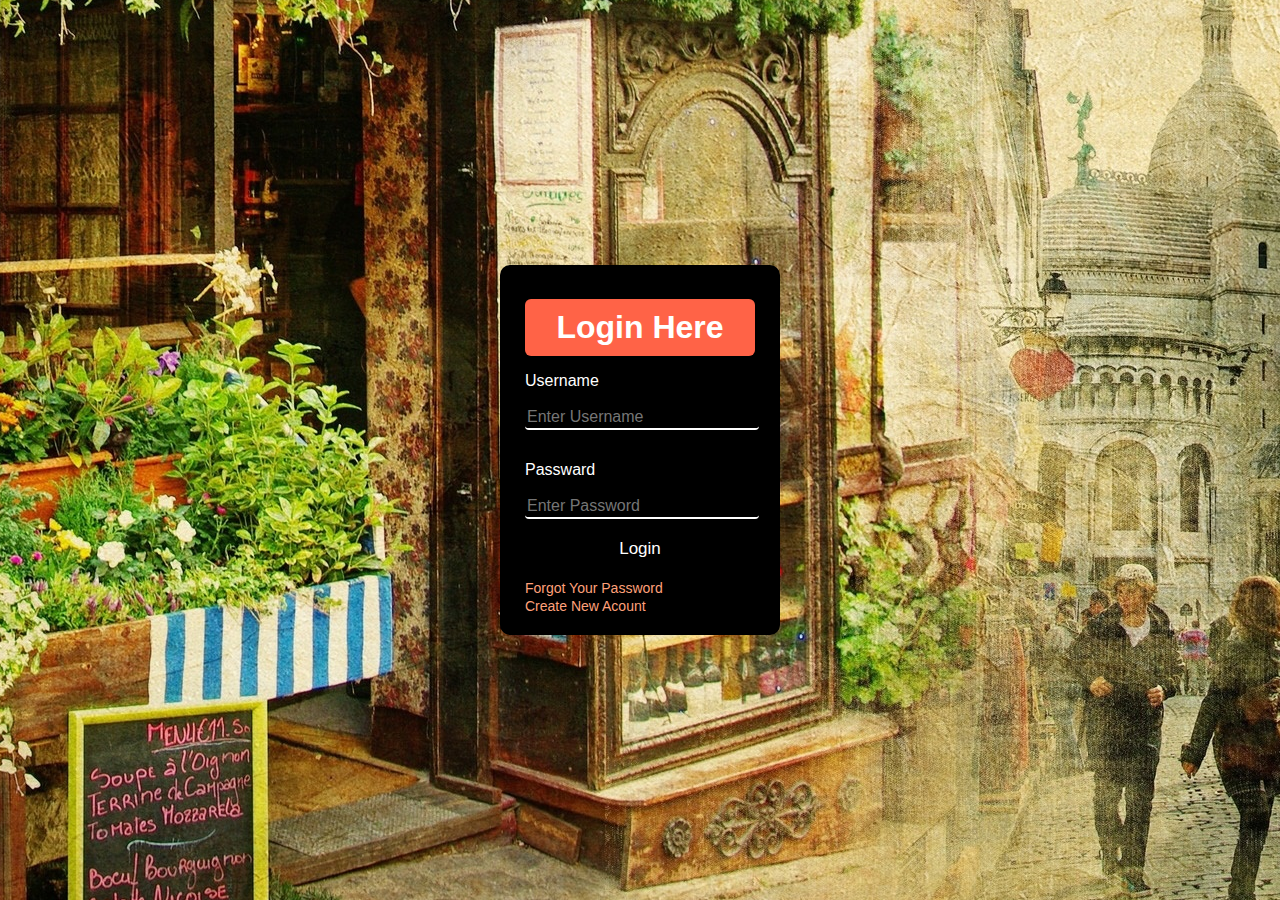
<file: Sign Up Project/index.html>
<!DOCTYPE html>
<html lang="en">

<head>
    <meta charset="UTF-8">
    <meta http-equiv="X-UA-Compatible" content="IE=edge">
    <meta name="viewport" content="width=device-width, initial-scale=1.0">
    <title>Login form</title>
    <link rel="stylesheet" href="style.css">
</head>
<body>
    <section class="login">
        <h1>Login Here</h1>
        <form>
            <p>Username</p>
            <input type="text" name="" placeholder="Enter Username">
            <p>Passward</p>
            <input type="text" name="" placeholder="Enter Password">
            <input type="submit" name="" value="Login"><br>

            <a href="#" class="forgot">Forgot Your Password</a><br>
            <a href="#">Create New Acount</a>
        </form>
    </section>
</body>

</html>
</file>
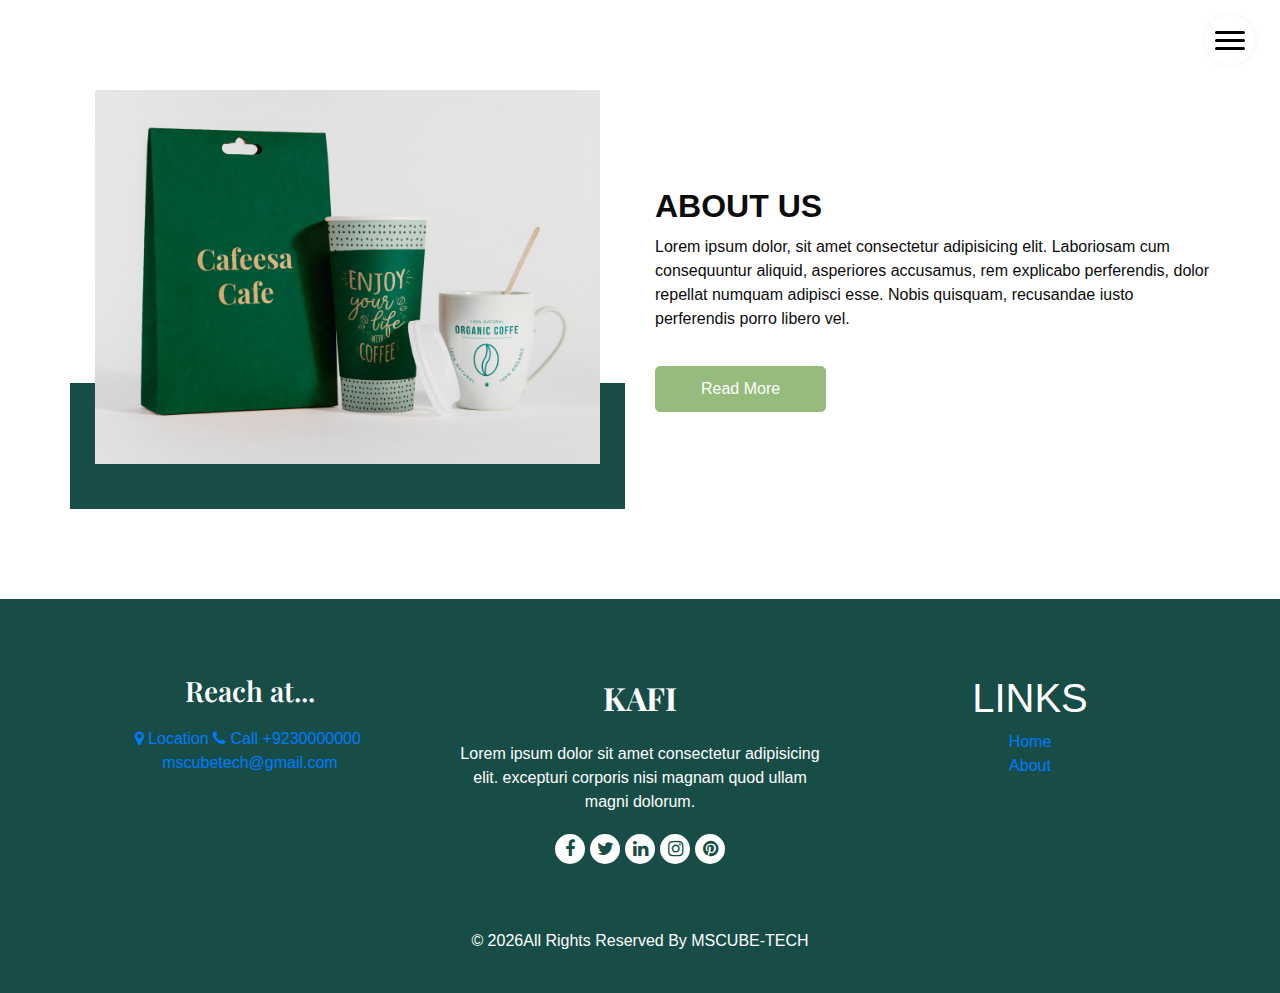
<file: KAFI- Project/about.html>
<!DOCTYPE html>
<html>

<head>
  <!-- Basic -->
  <meta charset="utf-8" />
  <meta http-equiv="X-UA-Compatible" content="IE=edge" />
  <!-- Mobile Metas -->
  <meta name="viewport" content="width=device-width, initial-scale=1, shrink-to-fit=no" />
  <!-- Site Metas -->
  <link rel="icon" href="images/favicon.png" type="image/gif"/>
  <title> KAFI | MSCUBE-TECH </title>

  <!-- bootstrap core css -->
  <link rel="stylesheet" type="text/css" href="css/bootstrap.css"/>
  <!-- font awesome style -->
  <link href="css/font-awesome.min.css" rel="stylesheet"/>
  <!-- Custom styles for this template -->
  <link href="css/style.css" rel="stylesheet"/>
  <!-- responsive style -->
  <link href="css/responsive.css" rel="stylesheet"/>

</head>

<body>

  <!-- header section start -->

  <header class="header_section">
    <a href="index.html" class="navbar-brand">
      <span>KAFI</span>
    </a>
    <div class="container-fluid">
      <nav class="navbar navbar-expand-lg custom_nav-container">
        <a href="index.html" class="navbar-brand">
          <span>KAFI</span>
        </a>
        <div class="" id="">
          <div class="custom_menu-btn">
            <button onclick="openNav()">
            <span class="s-1"></span>
            <span class="s-2"></span>
            <span class="s-3"></span>
          </button>
          <div class="overlay" id="myNav">
            <div class="overlay-content">
              <a href="index.html">Home</a>
              <a href="about.html">About</a>
              <a href="book.html">Book Table</a>
              <a href="testimonial.html">Testimonial</a>
            </div>
          </div>
          </div>
        </div>
      </nav>
    </div>
  </header>
  <!-- End of header section -->

 <!-- about section -->
 <section class="about_section layout_padding">
  <div class="container">
    <div class="row">
      <div class="col-md-6">
        <div class="img-box">
          <img src="images/about-img.jpg" alt="">

        </div>
      </div>
      <div class="col-md-6"><div class="detail-box">
        <div class="heading_container">
          <h2>About Us</h2>
        </div>
        <p>Lorem ipsum dolor, sit amet consectetur adipisicing elit. Laboriosam cum consequuntur aliquid, asperiores accusamus, rem explicabo perferendis, dolor repellat numquam adipisci esse. Nobis quisquam, recusandae iusto perferendis porro libero vel.

        </p>
        <a href="">Read More</a>
      </div></div>
    </div>
  </div>
</section>
<!-- End of about us page -->


  <!-- start of footer -->
  <footer class="footer_section">
    <div class="container">
      <div class="row">
        <div class="col-md-4 footer-col">
          <div class="footer_content">
            <h4>Reach at...</h4>
            <div class="contact_link_box">
              <a href=""><i class="fa fa-map-marker" aria-hidden="true"></i>
              <span>Location</span></a>
              <a href=""><i class="fa fa-phone" aria-hidden="true"></i>
              <span>Call +9230000000</span></a>
              <a href=""><i class="fa fa-envelop" aria-hidden="true"></i>
              <span>mscubetech@gmail.com</span></a>
            </div>
          </div>
        </div>
        <div class="col-md-4 footer-col">
          <div class="footer_detail">
            <a href="" class="footer-logo">
              KAFI
            </a>
            <p>Lorem ipsum dolor sit amet consectetur adipisicing elit.  excepturi corporis nisi magnam quod ullam magni dolorum.

            </p>
            <div class="footer_social">
              <a href=""><i class="fa fa-facebook" aria-hidden="true"></i></a>
              <a href=""><i class="fa fa-twitter" aria-hidden="true"></i></a>
              <a href=""><i class="fa fa-linkedin" aria-hidden="true"></i></a>
              <a href=""><i class="fa fa-instagram" aria-hidden="true"></i></a>
              <a href=""><i class="fa fa-pinterest" aria-hidden="true"></i></a>
            </div>
          </div>
        </div>
        <div class="col-md-4 footer-col">
          <div class="map_container">
            <div class="map">
              <div id="googleMap"> <h1>LINKS</h1>
                <a href=" ">Home</a><br>
                <a href=" ">About</a>
                
              </div>
            </div>
          </div>
        </div>
      </div>
      <div class="footer-info">
        <p>&copy; <span id="displayYear"></span>All Rights Reserved By
        <a href="#">MSCUBE-TECH</a></p>
      </div>
    </div>
  </footer>
  <!-- end of footer section -->
  
  

  <!-- jQery -->
  <script src="js/jquery-3.4.1.min.js"></script>
  <!-- bootstrap js -->
  <script src="js/bootstrap.js"></script>
  <!-- custom js -->
  <script src="js/custom.js"></script>


</body>

</html>
</file>
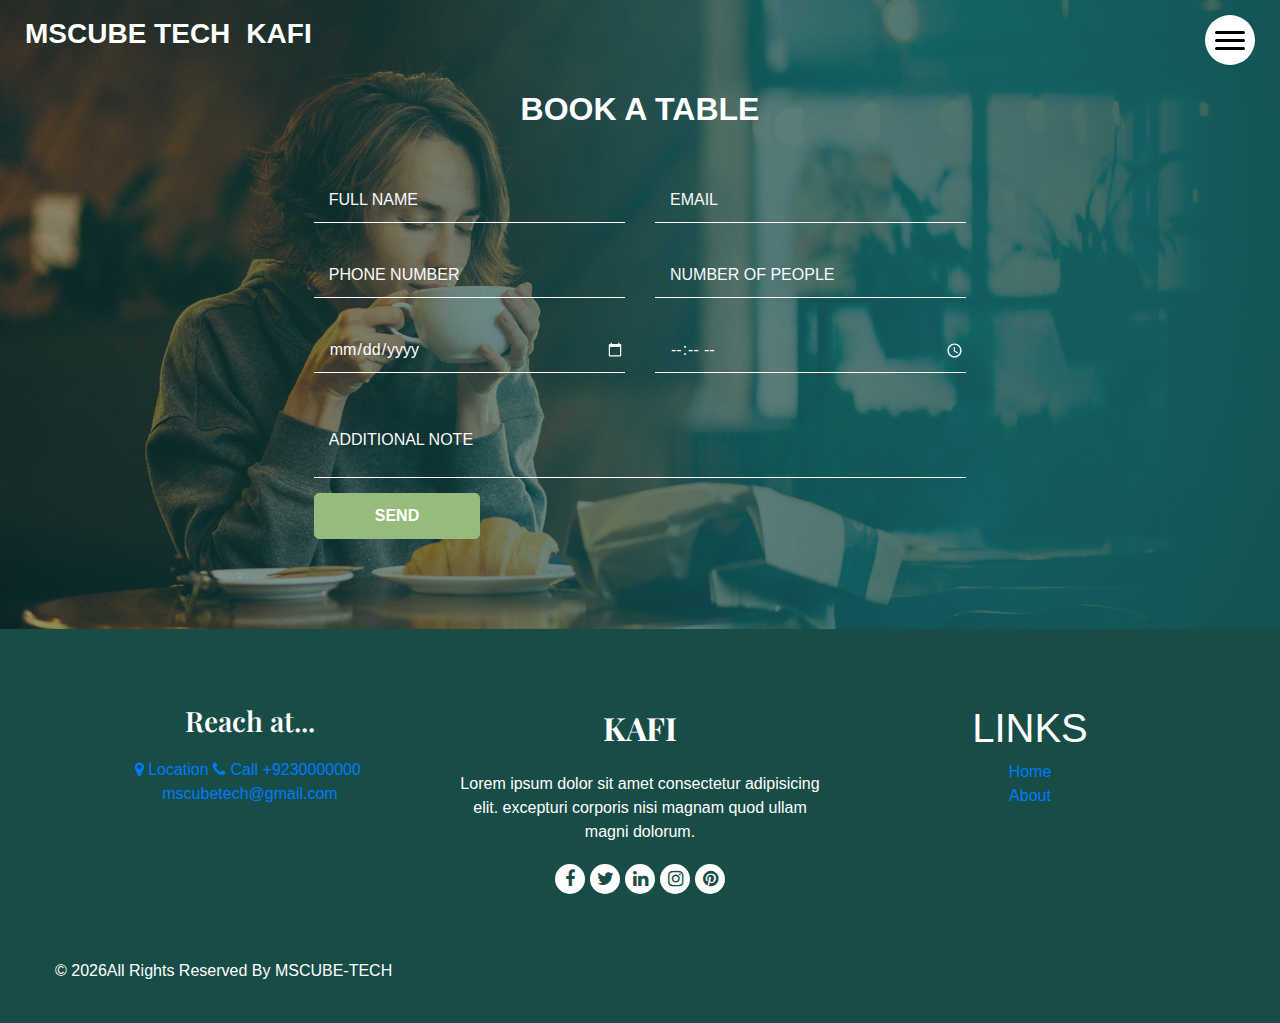
<file: KAFI- Project/book.html>
<!DOCTYPE html>
<html>

<head>
  <!-- Basic -->
  <meta charset="utf-8" />
  <meta http-equiv="X-UA-Compatible" content="IE=edge" />
  <!-- Mobile Metas -->
  <meta name="viewport" content="width=device-width, initial-scale=1, shrink-to-fit=no" />
  <!-- Site Metas -->
  <link rel="icon" href="images/favicon.png" type="image/gif" />
  <title> KAFI| MSCUBE-TECH </title>

  <!-- bootstrap core css -->
  <link rel="stylesheet" type="text/css" href="css/bootstrap.css" />
  <!-- font awesome style -->
  <link href="css/font-awesome.min.css" rel="stylesheet" />
  <!-- Custom styles for this template -->
  <link href="css/style.css" rel="stylesheet" />
  <!-- responsive style -->
  <link href="css/responsive.css" rel="stylesheet" />

</head>

<body>

 <!-- header section start -->

 <header class="header_section">
  <div class="container-fluid">
    <nav class="navbar navbar-expand-lg custom_nav-container">
      <a href="index.html" class="navbar-brand">
        <span>MSCUBE TECH</span>
      </a>
      <div class="" id="">
        <a href="index.html" class="navbar-brand">
          <span>KAFI</span>
        </a>
        <div class="custom_menu-btn">
          <button onclick="openNav()">
          <span class="s-1"></span>
          <span class="s-2"></span>
          <span class="s-3"></span>
        </button>
        <div class="overlay" id="myNav">
          <div class="overlay-content">
            <a href="index.html">Home</a>
            <a href="about.html">About</a>
            <a href="book.html">Book Table</a>
            <a href="testimonial.html">Testimonial</a>
          </div>
        </div>
        </div>
      </div>
    </nav>
  </div>
</header>
<!-- End of header section -->

<!-- contact section -->
<section class="contact_section layout_padding">
  <div class="contact_bg_box">
    <img src="images/contact-bg.jpg" alt="">
  </div>
  <div class="container">
    <div class="heading_container heading_center">
      <h2>Book A Table</h2>
    </div> 
    <div class="">
      <div class="row">
        <div class="col-md-7 mx-auto">
          <form action="">
            <div class="contact_form-container">
              <div class="row">
                <div class="col-sm-6">
                  <input type="text" placeholder="Full Name">
                </div>
                <div class="col-sm-6">
                  <input type="text" placeholder="Email">
                </div>
              </div>
              <div class="row">
                <div class="col-sm-6">
                  <input type="number" placeholder="Phone Number" />
                </div>
                <div class="col-sm-6">
                  <input type="number" placeholder="Number of People" />
                </div> 
              </div>
              <div class="row">
                <div class="col-sm-6">
                  <input type="date" placeholder="Select date" />
                </div>
                <div class="col-sm-6">
                  <input type="time" placeholder="Select Time" />
                </div>
              </div>
              <div class="">
                <input type="text" placeholder="Additional Note" class="message_input" />
              </div>
              <div class="btn_box">
                <button type="submit">Send</button>
              </div>
            </div>
          </form>
        </div>
      </div>
    </div>
  </div>
</section>
<!-- End of contact section -->


<!-- start of footer -->
<footer class="footer_section">
  <div class="container">
    <div class="row">
      <div class="col-md-4 footer-col">
        <div class="footer_content">
          <h4>Reach at...</h4>
          <div class="contact_link_box">
            <a href=""><i class="fa fa-map-marker" aria-hidden="true"></i>
            <span>Location</span></a>
            <a href=""><i class="fa fa-phone" aria-hidden="true"></i>
            <span>Call +9230000000</span></a>
            <a href=""><i class="fa fa-envelop" aria-hidden="true"></i>
            <span>mscubetech@gmail.com</span></a>
          </div>
        </div>
      </div>
      <div class="col-md-4 footer-col">
        <div class="footer_detail">
          <a href="" class="footer-logo">
            KAFI
          </a>
          <p>Lorem ipsum dolor sit amet consectetur adipisicing elit.  excepturi corporis nisi magnam quod ullam magni dolorum.

          </p>
          <div class="footer_social">
            <a href=""><i class="fa fa-facebook" aria-hidden="true"></i></a>
            <a href=""><i class="fa fa-twitter" aria-hidden="true"></i></a>
            <a href=""><i class="fa fa-linkedin" aria-hidden="true"></i></a>
            <a href=""><i class="fa fa-instagram" aria-hidden="true"></i></a>
            <a href=""><i class="fa fa-pinterest" aria-hidden="true"></i></a>
          </div>
        </div>
      </div>
      <div class="col-md-4 footer-col">
        <div class="map_container">
          <div class="map">
            <div id="googleMap"> <h1>LINKS</h1>
            <a href=" ">Home</a><br>
            <a href=" ">About</a>
            
          </div>
        </div>
      </div>
    </div>
    <div class="footer-info">
      <p>&copy; <span id="displayYear"></span>All Rights Reserved By
      <a href="#">MSCUBE-TECH</a></p>
    </div>
  </div>
</footer>
<!-- end of footer section -->
  

  <!-- jQery -->
  <script src="js/jquery-3.4.1.min.js"></script>
  <!-- bootstrap js -->
  <script src="js/bootstrap.js"></script>
  <!-- custom js -->
  <script src="js/custom.js"></script>


</body>

</html>
</file>
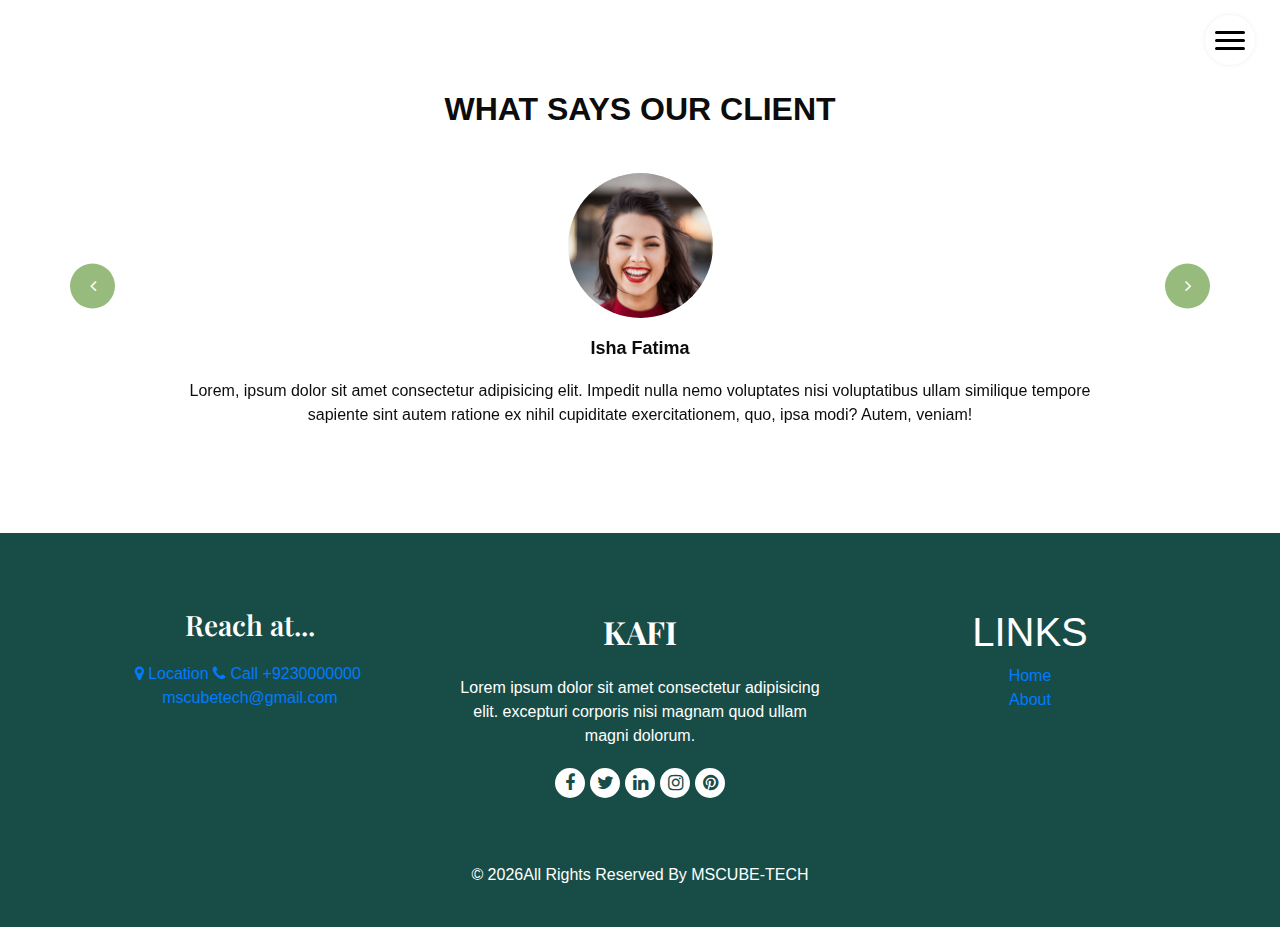
<file: KAFI- Project/testimonial.html>
<!DOCTYPE html>
<html>

<head>
  <!-- Basic -->
  <meta charset="utf-8" />
  <meta http-equiv="X-UA-Compatible" content="IE=edge" />
  <!-- Mobile Metas -->
  <meta name="viewport" content="width=device-width, initial-scale=1, shrink-to-fit=no" />
  <!-- Site Metas -->
  <link rel="icon" href="images/favicon.png" type="image/gif" />
  <title> KAFI| MSCUBE TECH </title>

  <!-- bootstrap core css -->
  <link rel="stylesheet" type="text/css" href="css/bootstrap.css" />
  <!-- font awesome style -->
  <link href="css/font-awesome.min.css" rel="stylesheet" />
  <!-- Custom styles for this template -->
  <link href="css/style.css" rel="stylesheet" />
  <!-- responsive style -->
  <link href="css/responsive.css" rel="stylesheet" />
</head>

<body>

  <!-- header section start -->

  <header class="header_section">
    <a href="index.html" class="navbar-brand">
      <span>KAFI</span>
    </a>
    <div class="container-fluid">
      <nav class="navbar navbar-expand-lg custom_nav-container">
        <a href="index.html" class="navbar-brand">
          <span>KAFI</span>
        </a>
        <div class="" id="">
          <div class="custom_menu-btn">
            <button onclick="openNav()">
              <span class="s-1"></span>
              <span class="s-2"></span>
              <span class="s-3"></span>
            </button>
            <div class="overlay" id="myNav">
              <div class="overlay-content">
                <a href="index.html">Home</a>
                <a href="about.html">About</a>
                <a href="book.html">Book Table</a>
                <a href="testimonial.html">Testimonial</a>
              </div>
            </div>
          </div>
        </div>
      </nav>
    </div>
  </header>
  <!-- End of header section -->

  <!-- Testimonial section -->
  <section class="client_section layout_padding">
    <div class="container">
      <div class="heading_container heading_center">
        <h2>What says our client</h2>
      </div>
      <div class="carousel slide" id="carouselExampleControls" data-ride:="carousel">
        <div class="carousel-inner">
          <div class="carousel-item active">
            <div class="box">
              <div class="img-box">
                <img src="images/client.jpg" alt="">
              </div>
              <div class="detail-box">
                <h4>Isha Fatima</h4>
                <p>Lorem, ipsum dolor sit amet consectetur adipisicing elit. Impedit nulla nemo voluptates nisi
                  voluptatibus ullam similique tempore sapiente sint autem ratione ex nihil cupiditate exercitationem,
                  quo, ipsa modi? Autem, veniam!

                </p>
              </div>
            </div>
          </div>
          <div class="carousel-item">
            <div class="box">
              <div class="img-box">
                <img src="images/client.jpg" alt="">
              </div>
              <div class="detail-box">
                <h4>Zoya Andleeb</h4>
                <p>Lorem, ipsum dolor sit amet consectetur adipisicing elit. Impedit nulla nemo voluptates nisi
                  voluptatibus ullam similique tempore sapiente sint autem ratione ex nihil cupiditate exercitationem,
                  quo, ipsa modi? Autem, veniam!

                </p>
              </div>
            </div>
          </div>
        </div>
        <div class="carousel_btn-box">
          <a href="#carouselExampleControls" class="carousel-control-prev" role="button" data-slide="prev">
            <i class="fa fa-angle-left" aria-hidden="true"></i>
            <span class="sr-only">Previous</span>
          </a>
          <a href="#carouselExampleControls" class="carousel-control-next" role="button" data-slide="next">
            <i class="fa fa-angle-right" aria-hidden="true"></i>
            <span class="sr-only">Next</span>
          </a>
        </div>
      </div>
    </div>
  </section>
  <!-- end of client section -->


  <!-- start of footer -->
  <footer class="footer_section">
    <div class="container">
      <div class="row">
        <div class="col-md-4 footer-col">
          <div class="footer_content">
            <h4>Reach at...</h4>
            <div class="contact_link_box">
              <a href=""><i class="fa fa-map-marker" aria-hidden="true"></i>
                <span>Location</span></a>
              <a href=""><i class="fa fa-phone" aria-hidden="true"></i>
                <span>Call +9230000000</span></a>
              <a href=""><i class="fa fa-envelop" aria-hidden="true"></i>
                <span>mscubetech@gmail.com</span></a>
            </div>
          </div>
        </div>
        <div class="col-md-4 footer-col">
          <div class="footer_detail">
            <a href="" class="footer-logo">
              KAFI
            </a>
            <p>Lorem ipsum dolor sit amet consectetur adipisicing elit. excepturi corporis nisi magnam quod ullam magni
              dolorum.

            </p>
            <div class="footer_social">
              <a href=""><i class="fa fa-facebook" aria-hidden="true"></i></a>
              <a href=""><i class="fa fa-twitter" aria-hidden="true"></i></a>
              <a href=""><i class="fa fa-linkedin" aria-hidden="true"></i></a>
              <a href=""><i class="fa fa-instagram" aria-hidden="true"></i></a>
              <a href=""><i class="fa fa-pinterest" aria-hidden="true"></i></a>
            </div>
          </div>
        </div>
        <div class="col-md-4 footer-col">
          <div class="map_container">
            <div class="map">
              <div id="googleMap"> <h1>LINKS</h1>
                <a href=" ">Home</a><br>
                <a href=" ">About</a>
                
              </div>
            </div>
          </div>
        </div>
      </div>
      <div class="footer-info">
        <p>&copy; <span id="displayYear"></span>All Rights Reserved By
          <a href="#">MSCUBE-TECH</a>
        </p>
      </div>
    </div>
  </footer>
  <!-- end of footer section -->

  <!-- jQery -->
  <script src="js/jquery-3.4.1.min.js"></script>
  <!-- bootstrap js -->
  <script src="js/bootstrap.js"></script>
  <!-- custom js -->
  <script src="js/custom.js"></script>


</body>

</html>
</file>
<file: Sign Up Project/style.css>
body{
    margin: 0;
    padding: 0;
    background: url(bg.jpg);
    background-position: center;
    height: 90vh;
    font-family: sans-serif;
}

.login{
    width: 280px;
    height: 370px;
    background: black;
    color: white;
    top: 50%;
    left: 50%;
    position: absolute;
    transform: translate(-50%,-50%);
    box-sizing: border-box;
    padding: 4px 25px;
    border-radius: 10px;
}

.login h1{
    background-color: tomato;
    border-radius: 6px;
    margin: 0;
    margin-top: 30px;
    text-align: center;
    padding: 10px;
    font-weight: bold;

}

.login input{
    width: 100%;
    margin-bottom: 15px;
    border-radius: 4px;
}

.login input[type ="text"],input[type="password"]
{
    border: none;
    border-bottom:2px solid #fff ;
    background: transparent;
    color: #fff;
    outline: none;
    height: 20px;
    font-size: 16px;
}

.login input[type = "submit"]{
    border: none;
    outline: none;
    height: 30px;
    font-size: 17px;
    color: #fff;
    border-radius: 20px;
    background: black;
}

.login input [type = "Submit"]:hover{

    cursor: pointer;
    background: #fff;
    color: black;
    font-weight: bold;
}

.login a{
    text-decoration: none;
    font-size: 14px;
    line-height: 18px;
    color: lightsalmon;
    text-align: center;
    justify-content: space-between;
    border-radius: 2px solid white;

}
</file>
<file: KAFI- Project/css/style.css>
@import url("https://fonts.googleapis.com/css2?family=Playfair+Display:wght@400;500;600;700&family=Poppins:wght@400;500;600;700&display=swap");
/* fonts import */
@import url("../fonts/octin_sports_rg.ttf");
body {
  font-family: Arial;
  color: #0c0c0c;
  background-color: #ffffff;
  overflow-x: hidden;
}

.layout_padding {
  padding: 90px 0;
}

.layout_padding2 {
  padding: 45px 0;
}

.layout_padding2-top {
  padding-top: 45px;
}

.layout_padding2-bottom {
  padding-bottom: 45px;
}

.layout_padding-top {
  padding-top: 90px;
}

.layout_padding-bottom {
  padding-bottom: 90px;
}

.long_section {
  margin-left: 45px;
  margin-right: 45px;
  padding-left: 15px;
  padding-right: 15px;
}

.heading_container {
  display: -webkit-box;
  display: -ms-flexbox;
  display: flex;
  -webkit-box-orient: vertical;
  -webkit-box-direction: normal;
      -ms-flex-direction: column;
          flex-direction: column;
  -webkit-box-align: start;
      -ms-flex-align: start;
          align-items: flex-start;
  font-family: Arial;
}

.heading_container h2 {
  position: relative;
  font-weight: bold;
  text-transform: uppercase;
  margin: 0;
}

.heading_container.heading_center {
  -webkit-box-align: center;
      -ms-flex-align: center;
          align-items: center;
  text-align: center;
}

h1,
h2 {
  font-family: Arial;
}

/*header section*/
.header_section {
  position: absolute;
  top: 0;
  width: 100%;
  z-index: 9;
}

.header_section .container-fluid {
  padding-right: 25px;
  padding-left: 25px;
}

.header_section .nav_container {
  margin: 0 auto;
}

.header_section.innerpage_header {
  position: relative;
  background: -webkit-gradient(linear, left top, right top, from(#184d47), to(#184d47));
  background: linear-gradient(to right, #184d47, #184d47);
  padding: 10px 0;
}

.custom_nav-container {
  padding-left: 0;
  padding-right: 0;
}

.custom_menu-btn {
  position: fixed;
  right: 25px;
  top: 15px;
  width: 50px;
  height: 50px;
}

.custom_menu-btn::before {
  content: "";
  position: absolute;
  top: 0;
  right: 0;
  width: 100%;
  height: 100%;
  background-color: white;
  -webkit-box-shadow: 0 0 5px 0 rgba(0, 0, 0, 0.07);
          box-shadow: 0 0 5px 0 rgba(0, 0, 0, 0.07);
  z-index: 7;
  border-radius: 100%;
  -webkit-transition: all .3s;
  transition: all .3s;
}

.custom_menu-btn.menu_btn-style::before {
  width: 100vh;
  height: 100vh;
  background-color: #184d47;
  -webkit-transform: scale(7);
          transform: scale(7);
  border-radius: 0;
}

.carousel-control-prev:hover {
  display: flex;
  justify-content:center ;
  margin: 10px 10px;
}

.custom_menu-btn button {
  width: 50px;
  height: 50px;
  outline: none;
  border: none;
  border-radius: 100%;
  display: -webkit-box;
  display: -ms-flexbox;
  display: flex;
  -webkit-box-orient: vertical;
  -webkit-box-direction: normal;
      -ms-flex-direction: column;
          flex-direction: column;
  -webkit-box-align: center;
      -ms-flex-align: center;
          align-items: center;
  -webkit-box-pack: center;
      -ms-flex-pack: center;
          justify-content: center;
  background-color: transparent;
  position: relative;
  z-index: 999;
  margin: 0;
}

.custom_menu-btn button span {
  display: block;
  width: 30px;
  height: 3px;
  background-color: #000000;
  margin: 2.5px 0;
  -webkit-transition: all 0.3s;
  transition: all 0.3s;
  border-radius: 15px;
}

.custom_menu-btn .s-2 {
  -webkit-transition: all 0.1s;
  transition: all 0.1s;
}

.menu_btn-style button span {
  background-color: #ffffff;
}

.menu_btn-style button .s-1 {
  -webkit-transform: rotate(45deg) translate(6px, 6px);
          transform: rotate(45deg) translate(6px, 6px);
}

.menu_btn-style button .s-2 {
  -webkit-transform: translateX(100px);
          transform: translateX(100px);
}

.menu_btn-style button .s-3 {
  -webkit-transform: rotate(-45deg) translate(5px, -5px);
          transform: rotate(-45deg) translate(5px, -5px);
}

.overlay {
  height: 100%;
  width: 0;
  position: fixed;
  top: 0;
  left: 0;
  overflow-x: hidden;
  -webkit-transition: 0.5s;
  transition: 0.5s;
  z-index: 9;
}

.overlay .closebtn {
  position: absolute;
  top: 0;
  right: 30px;
  font-size: 60px;
}

.overlay a {
  padding: 0px;
  text-decoration: none;
  font-size: 22px;
  color: #ffffff;
  display: block;
  -webkit-transition: 0.3s;
  transition: 0.3s;
  margin-bottom: 15px;
  text-transform: uppercase;
  font-weight: 600;
  opacity: 0;
}

.overlay a:hover {
  color: #96bb7c;
}

.overlay-content {
  position: relative;
  top: 30%;
  width: 100%;
  text-align: center;
  margin-top: 30px;
  z-index: 99;
}

.menu_width {
  width: 100%;
}

.menu_width.overlay a {
  opacity: 1;
}

a,
a:hover,
a:focus {
  text-decoration: none;
}

a:hover,
a:focus {
  color: initial;
}

.btn,
.btn:focus {
  outline: none !important;
  -webkit-box-shadow: none;
          box-shadow: none;
}

.navbar-brand {
  font-family:Arial;

}

.navbar-brand span {
  font-size: 28px;
  font-weight: 700;
  color: #ffffff;
}

/*end header section*/
/* slider section */
.slider_section {
  min-height: 100vh;
  -webkit-box-flex: 1;
      -ms-flex: 1;
          flex: 1;
  display: -webkit-box;
  display: -ms-flexbox;
  display: flex;
  -webkit-box-align: center;
      -ms-flex-align: center;
          align-items: center;
  position: relative;
}

.slider_section .row {
  -webkit-box-align: center;
      -ms-flex-align: center;
          align-items: center;
}

.slider_section .detail-box {
  position: relative;
  z-index: 4;
  color: #ffffff;
  padding: 75px 0;
}
.slider_section .detail-box span{
  color: #f7bf0a;
}

.slider_section .detail-box h1 {
  font-weight: bold;
  font-size: 3rem;
}

.slider_section .detail-box p {
  margin-top: 15px;
}

.slider_section .detail-box .slider-link {
  display: inline-block;
  padding: 10px 45px;
  background-color: #96bb7c;
  color: #ffffff;
  border-radius: 5px;
  border: 1px solid #96bb7c;
  -webkit-transition: all .2s;
  transition: all .2s;
  margin-top: 10px;
}

.slider_section .detail-box .slider-link:hover {
  background-color: transparent;
  color: #96bb7c;
}

.slider_section .slider_bg_box {
  position: absolute;
  top: 0;
  left: 0;
  width: 100%;
  height: 100%;
  z-index: 2;
  overflow: hidden;
}

.slider_section .slider_bg_box img {
  width: 100%;
  height: 100%;
  -o-object-fit: cover;
     object-fit: cover;
  -o-object-position: top left;
     object-position: top left;
}

.slider_section .slider_bg_box::before {
  content: "";
  position: absolute;
  left: 0;
  top: 0;
  width: 100%;
  height: 100%;
  background: -webkit-gradient(linear, left top, right top, from(rgba(24, 77, 71, 0.2)), to(rgba(24, 77, 71, 0.75)));
  background: linear-gradient(to right, rgba(24, 77, 71, 0.2), rgba(24, 77, 71, 0.75));
}

.spcl_section .row {
  -webkit-box-align: center;
      -ms-flex-align: center;
          align-items: center;
}

.spcl_section .detail-box {
  margin-bottom: 35px;
}

.spcl_section .detail-box img {
  width: 45px;
  margin-bottom: 10px;
}

.spcl_section .detail-box h5 {
  text-transform: uppercase;
}

.spcl_section .img-box {
  display: -webkit-box;
  display: -ms-flexbox;
  display: flex;
  -webkit-box-pack: center;
      -ms-flex-pack: center;
          justify-content: center;
  background: -webkit-gradient(linear, left top, left bottom, color-stop(70%, transparent), color-stop(70%, #184d47));
  background: linear-gradient(to bottom, transparent 70%, #184d47 70%);
  padding: 0 25px 45px 25px;
}

.spcl_section .img-box img {
  width: 100%;
}

.about_section .row {
  -webkit-box-align: center;
      -ms-flex-align: center;
          align-items: center;
}

.about_section .img-box {
  position: relative;
  background: -webkit-gradient(linear, left top, left bottom, color-stop(70%, transparent), color-stop(70%, #184d47));
  background: linear-gradient(to bottom, transparent 70%, #184d47 70%);
  padding: 0 25px 45px 25px;
}

.about_section .img-box img {
  width: 100%;
  position: relative;
}

.about_section .detail-box p {
  margin-top: 10px;
  margin-bottom: 35px;
}

.about_section .detail-box a {
  display: inline-block;
  padding: 10px 45px;
  background-color: #96bb7c;
  color: #ffffff;
  border-radius: 5px;
  border: 1px solid #96bb7c;
  -webkit-transition: all .2s;
  transition: all .2s;
}

.about_section .detail-box a:hover {
  background-color: transparent;
  color: #96bb7c;
}

/* contact section */
.contact_section {
  position: relative;
  color: #ffffff;
}

.contact_section .row {
  -webkit-box-align: center;
      -ms-flex-align: center;
          align-items: center;
}

.contact_section .contact_form-container {
  margin-top: 35px;
}

.contact_section .contact_form-container input {
  border: none;
  outline: none;
  color: #fefefe;
  height: 45px;
  width: 100%;
  margin: 15px 0;
  padding-left: 15px;
  background-color: transparent;
  border-bottom: 1px solid #fff;
}

.contact_section .contact_form-container input::-webkit-input-placeholder {
  color: #fafafa;
  text-transform: uppercase;
}

.contact_section .contact_form-container input:-ms-input-placeholder {
  color: #fafafa;
  text-transform: uppercase;
}

.contact_section .contact_form-container input::-ms-input-placeholder {
  color: #fafafa;
  text-transform: uppercase;
}

.contact_section .contact_form-container input::placeholder {
  color: #fafafa;
  text-transform: uppercase;
}

.contact_section .contact_form-container input.message_input {
  height: 75px;
}

.contact_section .contact_form-container input:focus {
  border-bottom: 1px solid #96bb7c;
}

.contact_section .contact_form-container input[type="date"]::-webkit-calendar-picker-indicator,
.contact_section .contact_form-container input[type="time"]::-webkit-calendar-picker-indicator {
  color: #fff;
  -webkit-filter: invert(1);
          filter: invert(1);
}

.contact_section .contact_form-container .btn-box {
  display: -webkit-box;
  display: -ms-flexbox;
  display: flex;
  -webkit-box-pack: center;
      -ms-flex-pack: center;
          justify-content: center;
  margin-top: 25px;
}

.contact_section .contact_form-container button {
  display: inline-block;
  padding: 10px 60px;
  background-color: #96bb7c;
  color: #ffffff;
  border-radius: 5px;
  border: 1px solid #96bb7c;
  -webkit-transition: all .2s;
  transition: all .2s;
  text-transform: uppercase;
  font-weight: bold;
}

.contact_section .contact_form-container button:hover {
  background-color: transparent;
  color: #96bb7c;
}

.contact_bg_box {
  position: absolute;
  top: 0;
  left: 0;
  width: 100%;
  height: 100%;
  overflow: hidden;
  z-index: -1;
  display: -webkit-box;
  display: -ms-flexbox;
  display: flex;
  -webkit-box-pack: center;
      -ms-flex-pack: center;
          justify-content: center;
  -webkit-box-align: center;
      -ms-flex-align: center;
          align-items: center;
}

.contact_bg_box img {
  width: 100%;
  height: 100%;
  -o-object-fit: cover;
     object-fit: cover;
  -o-object-position: top right;
     object-position: top right;
}

.contact_bg_box::before {
  content: "";
  position: absolute;
  top: 0;
  left: 0;
  width: 100%;
  height: 100%;
  background: -webkit-gradient(linear, left top, right top, from(rgba(24, 77, 71, 0.4)), to(rgba(24, 77, 71, 0.85)));
  background: linear-gradient(to right, rgba(24, 77, 71, 0.4), rgba(24, 77, 71, 0.85));
}

/* end contact section */
.client_section {
  text-align: center;
}

.client_section #carouselExampleControls {
  padding: 0 10%;
}

.client_section .box {
  display: -webkit-box;
  display: -ms-flexbox;
  display: flex;
  -webkit-box-orient: vertical;
  -webkit-box-direction: normal;
      -ms-flex-direction: column;
          flex-direction: column;
  -webkit-box-align: center;
      -ms-flex-align: center;
          align-items: center;
  margin-top: 45px;
}

.client_section .box .img-box {
  width: 145px;
}

.client_section .box .img-box img {
  width: 100%;
  border-radius: 100%;
}

.client_section .box .detail-box {
  display: -webkit-box;
  display: -ms-flexbox;
  display: flex;
  -webkit-box-orient: vertical;
  -webkit-box-direction: normal;
      -ms-flex-direction: column;
          flex-direction: column;
  -webkit-box-align: center;
      -ms-flex-align: center;
          align-items: center;
  margin-top: 20px;
}

.client_section .box .detail-box h4 {
  font-weight: bold;
  font-size: 18px;
  padding: 0 10px;
  border-bottom: 1px solid #ffffff;
}

.client_section .box .detail-box p {
  margin-top: 10px;
}

.client_section .carousel_btn-box {
  display: -webkit-box;
  display: -ms-flexbox;
  display: flex;
  -webkit-box-pack: center;
      -ms-flex-pack: center;
          justify-content: center;
}

.client_section .carousel-control-prev,
.client_section .carousel-control-next {
  position: absolute;
  top: 50%;
  width: 45px;
  height: 45px;
  border: none;
  opacity: 1;
  background-color: #96bb7c;
  color: #ffffff;
  border-radius: 100%;
  -webkit-transform: translateY(-50%);
          transform: translateY(-50%);
  font-size: 18px;
}

.client_section .carousel-control-prev:hover,
.client_section .carousel-control-next:hover {
  background-color: #184d47;
}

.client_section .carousel-control-prev {
  left: 0;
}

.client_section .carousel-control-next {
  left: initial;
  right: 0;
}

/* footer section*/
.footer_section {
  background-color: #184d47;
  color: #ffffff;
  padding: 75px 0 40px 0;
  text-align: center;
}

.footer_section h4 {
  font-size: 28px;
}

.footer_section h4,
.footer_section .footer-logo {
  font-weight: 600;
  margin-bottom: 20px;
  font-family: 'Playfair Display', serif;
}

.footer_section .footer-col {
  margin-bottom: 30px;
}

.footer_section .footer_contact .contact_link_box {
  display: -webkit-box;
  display: -ms-flexbox;
  display: flex;
  -webkit-box-orient: vertical;
  -webkit-box-direction: normal;
      -ms-flex-direction: column;
          flex-direction: column;
}

.footer_section .footer_contact .contact_link_box a {
  margin: 5px 0;
  color: #ffffff;
}

.footer_section .footer_contact .contact_link_box a i {
  margin-right: 5px;
}

.footer_section .footer_contact .contact_link_box a:hover {
  color: #96bb7c;
}

.footer_section .footer-logo {
  display: block;
  font-weight: bold;
  font-size: 32px;
  color: #ffffff;
}

.footer_section .footer_social {
  display: -webkit-box;
  display: -ms-flexbox;
  display: flex;
  -webkit-box-pack: center;
      -ms-flex-pack: center;
          justify-content: center;
  margin-top: 20px;
  margin-bottom: 10px;
}

.footer_section .footer_social a {
  display: -webkit-box;
  display: -ms-flexbox;
  display: flex;
  -webkit-box-pack: center;
      -ms-flex-pack: center;
          justify-content: center;
  -webkit-box-align: center;
      -ms-flex-align: center;
          align-items: center;
  color: #184d47;
  width: 30px;
  height: 30px;
  border-radius: 100%;
  background-color: #ffffff;
  border-radius: 100%;
  margin: 0 2.5px;
  font-size: 18px;
}

.footer_section .footer_social a:hover {
  color: #96bb7c;
}

.footer_section .map_container {
  width: 100%;
  height: 175px;
  overflow: hidden;
  display: -webkit-box;
  display: -ms-flexbox;
  display: flex;
  -webkit-box-align: stretch;
      -ms-flex-align: stretch;
          align-items: stretch;
}

.footer_section .map_container .map {
  height: 100%;
  -webkit-box-flex: 1;
      -ms-flex: 1;
          flex: 1;
}

.footer_section .map_container .map #googleMap {
  height: 100%;
}

.footer_section .footer-info {
  text-align: center;
  margin-top: 25px;
}

.footer_section .footer-info p {
  color: #ffffff;
  margin: 0;
}

.footer_section .footer-info p a {
  color: inherit;
}
/*# sourceMappingURL=style.css.map */
</file>
<file: KAFI- Project/css/responsive.css>
@media (max-width: 1300px) {}

@media (max-width: 1120px) {}

@media (max-width: 992px) {
  .slider_section {
    min-height: auto;
    padding-top: 25px;
  }
}

@media (max-width: 800px) {}

@media (max-width: 767px) {
  .slider_section .detail-box h1 {
    font-size: 2.5rem;
  }

  .slider_section .slider_bg_box img {
    object-position: 20% center;
  }

  .about_section .row {
    flex-direction: column-reverse;
  }

  .about_section .detail-box {
    margin-bottom: 45px;
  }

  .client_section .carousel_btn-box {
    margin-top: 25px;
  }

  .client_section .carousel-control-prev,
  .client_section .carousel-control-next {
    position: unset;
    transform: none;
    margin: 0 2.5px;
  }
}

@media (max-width: 576px) {}

@media (max-width: 480px) {
  .slider_section .slider_bg_box img {
    object-position: 40% center;
  }

  .contact_bg_box img {
    -o-object-position: 60% top;
    object-position: 60% top;
  }
}

@media (max-width: 420px) {}

@media (max-width: 376px) {
  .slider_section .detail-box h1 {
    font-size: 2rem;
  }
}

@media (min-width: 1200px) {
  .container {
    max-width: 1170px;
  }
}
</file>
